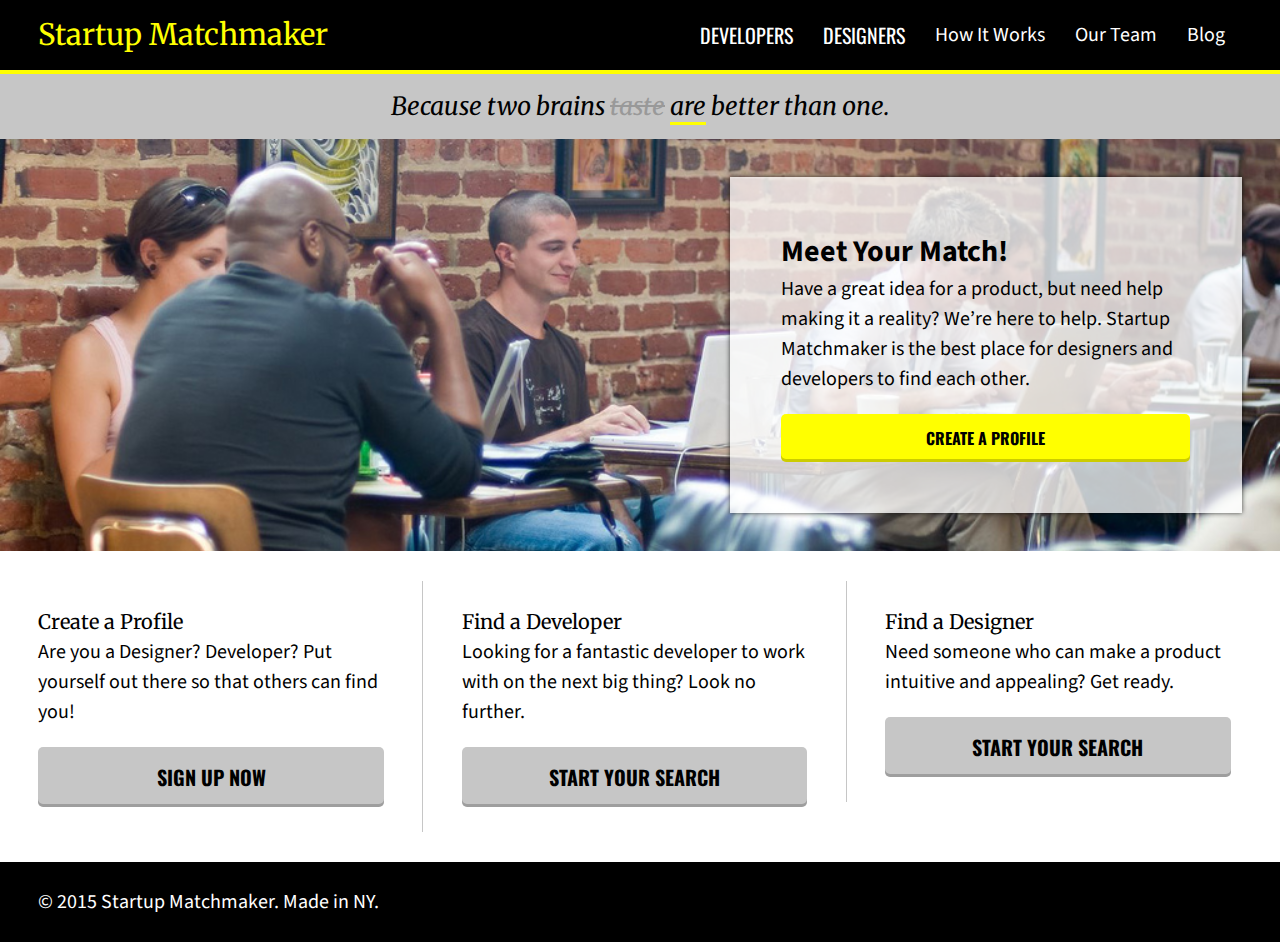
<file: index.html>
<!doctype html>
<html lang="en-us">
<head>
    <meta charset="utf-8">
    <title>Startup Matchmaker</title>
    <link rel="stylesheet" href="css/reset.css">
    <link rel="stylesheet" href="css/main.css">
    <link href='http://fonts.googleapis.com/css?family=Source+Sans+Pro:400,700,400italic,700italic' rel='stylesheet' type='text/css'>
    <link href='http://fonts.googleapis.com/css?family=Oswald:700' rel='stylesheet' type='text/css'>
    <link href='http://fonts.googleapis.com/css?family=Merriweather:700,700italic' rel='stylesheet' type='text/css'>

</head>

<body>
        <div class="header cf">
            <h1><a href="index.html">Startup Matchmaker</a></h1>
            <nav>
                <ul>
                    <li class="nav_team"><a href="developers.html">Developers</a></li>
                    <li class="nav_team"><a href="designers.html">Designers</a></li>
                    <li class ="nav_links"><a href="#">How It Works</a></li>
                    <li class ="nav_links"><a href="#">Our Team</a></li>
                    <li class ="nav_links"><a href="#">Blog</a></li>
                </ul>
            </nav>
        </div>

        <div class="tagline">
            <p>Because two brains <del>taste</del> <ins>are</ins> better than one.</p>
        </div>

        <div class="feature center_cropped cf" style="background-image: url('images/coworking.jpg');">
            <div class="blurb">
                <div class="blurb_wrap">
                    <h2>Meet Your Match!</h2>
                    <p>Have a great idea for a product, but need help making it a reality? We’re here to help. Startup Matchmaker is the best place for designers and developers to find each other.</p>
                    <a class="button primary" href="#">Create a profile</a>
                </div>
            </div>
        </div>            

        <div class="sections">

            <div class="sub_section">
                <h3>Create a Profile</h3>
                <p>Are you a Designer? Developer? Put yourself out there so that others can find you!<p>
                <a class="button secondary" href="#">Sign Up Now</a>
            </div>

            <div class="sub_section">
                <h3>Find a Developer</h3>
                <p>Looking for a fantastic developer to work with on the next big thing? Look no further.<p>
                <a class="button secondary" href="#">Start Your Search</a>
            </div>

            <div class="sub_section">
                <h3>Find a Designer</h3>
                <p>Need someone who can make a product intuitive and appealing? Get ready.<p>
                <a class="button secondary" href="#">Start your search</a>
            </div>    

        </div>

        <div class="footer cf">
            <p>&copy; 2015 Startup Matchmaker. Made in NY.</p>
        </div>    

</body>
</file>
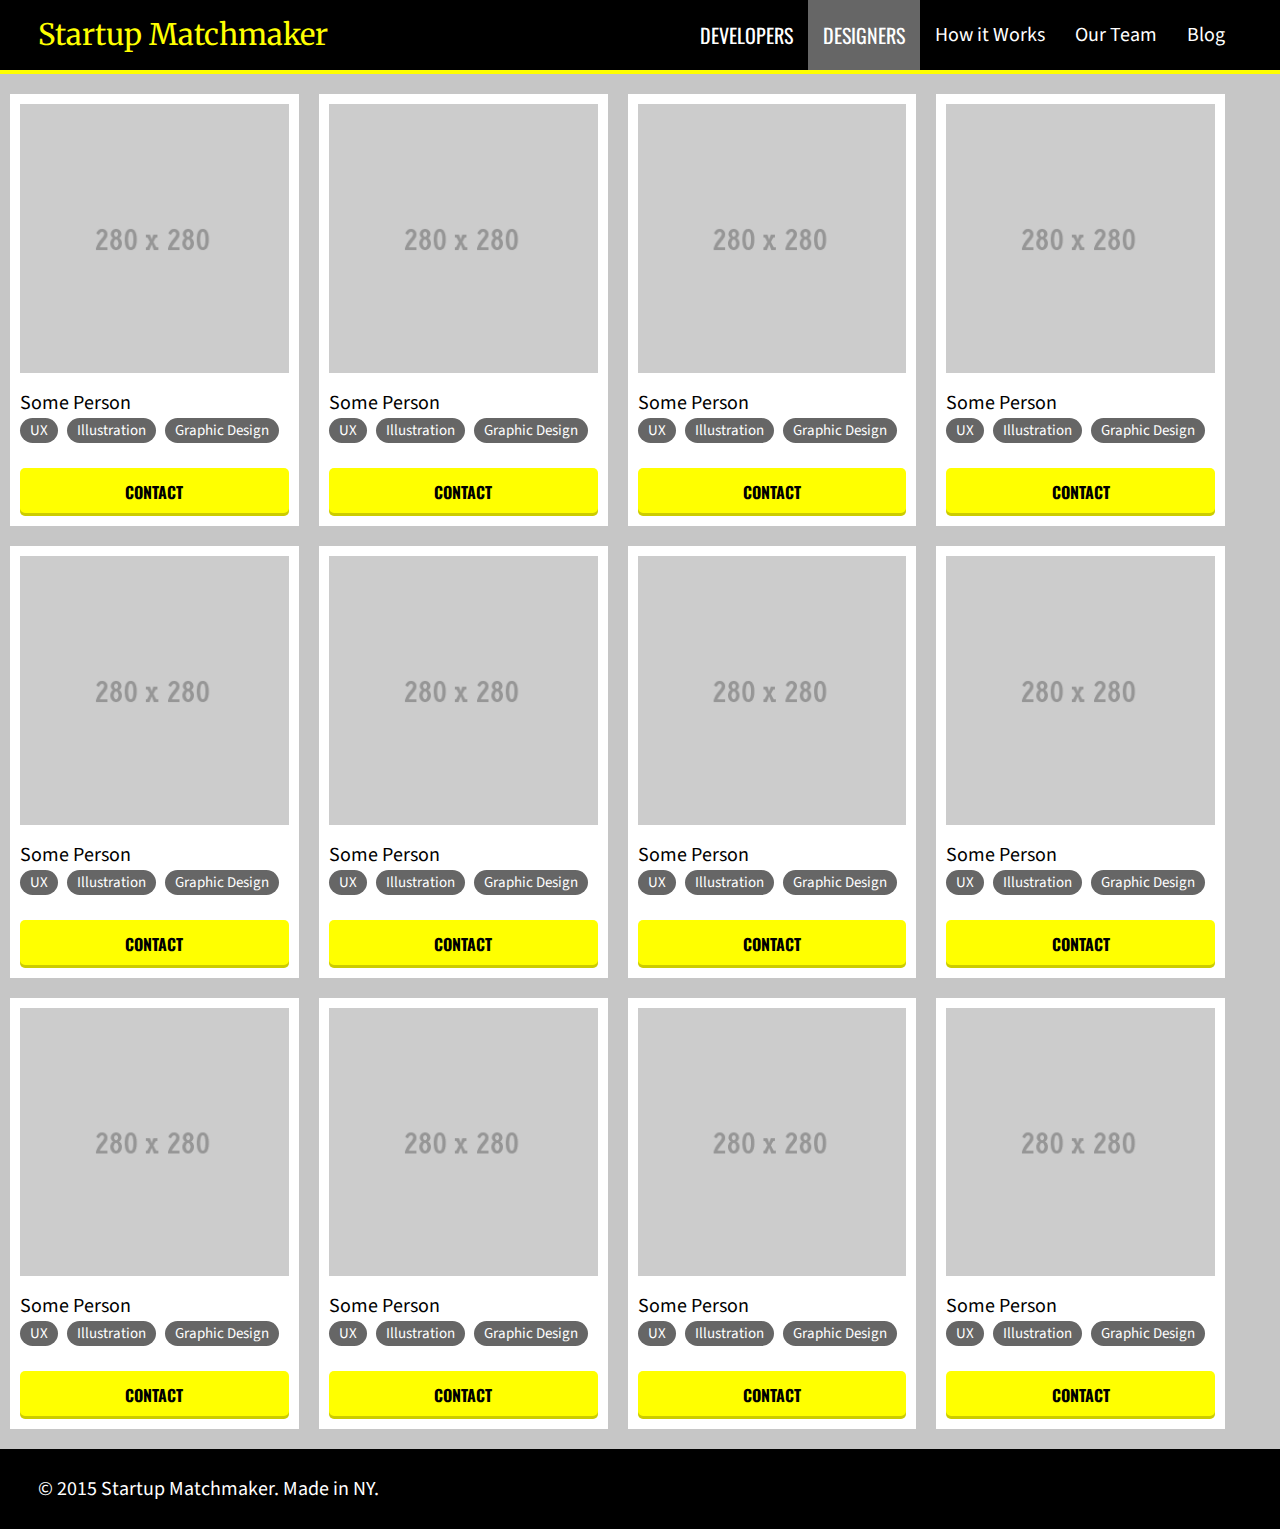
<file: designers.html>
<html lang="en-us">
<head>
    <meta charset="utf-8">
    <title>Find Designers on Startup Matchmaker</title>
    <link rel="stylesheet" href="css/reset.css">
    <link rel="stylesheet" href="css/main.css">
    <link href='http://fonts.googleapis.com/css?family=Source+Sans+Pro:400,700,400italic,700italic' rel='stylesheet' type='text/css'>
    <link href='http://fonts.googleapis.com/css?family=Oswald:700' rel='stylesheet' type='text/css'>
    <link href='http://fonts.googleapis.com/css?family=Merriweather:700,700italic' rel='stylesheet' type='text/css'>

</head>

<body>
<div class="header cf">
    <h1><a href="index.html">Startup Matchmaker</a></h1>
    <nav>
        <ul>
            <li class="nav_team"><a href="developers.html">Developers</a></li>
            <li class="nav_team current_link"><a href="designers.html">Designers</a></li>
            <li class ="nav_links"><a href="#">How it Works</a></li>
            <li class ="nav_links"><a href="#">Our Team</a></li>
            <li class ="nav_links"><a href="#">Blog</a></li>
        </ul>
    </nav>
</div>

<div class="profiles cf">

    <div class="cards_wrapper">

        <div class="profile_card">
            <img class="profile_pic" src="images/placeholder.gif">
            <h4>Some Person</h4>
            <p class="skill">UX</p>
            <p class="skill">Illustration</p>
            <p class="skill">Graphic Design</p>
            <a class="button primary" href="#">Contact</a>
        </div>

        <div class="profile_card">
            <img class="profile_pic" src="images/placeholder.gif">
            <h4>Some Person</h4>
            <p class="skill">UX</p>
            <p class="skill">Illustration</p>
            <p class="skill">Graphic Design</p>
            <a class="button primary" href="#">Contact</a>
        </div>

        <div class="profile_card">
            <img class="profile_pic" src="images/placeholder.gif">
            <h4>Some Person</h4>
            <p class="skill">UX</p>
            <p class="skill">Illustration</p>
            <p class="skill">Graphic Design</p>
            <a class="button primary" href="#">Contact</a>
        </div>    
            
        <div class="profile_card">
            <img class="profile_pic" src="images/placeholder.gif">
            <h4>Some Person</h4>
            <p class="skill">UX</p>
            <p class="skill">Illustration</p>
            <p class="skill">Graphic Design</p>
            <a class="button primary" href="#">Contact</a>
        </div>      
            
        <div class="profile_card">
            <img class="profile_pic" src="images/placeholder.gif">
            <h4>Some Person</h4>
            <p class="skill">UX</p>
            <p class="skill">Illustration</p>
            <p class="skill">Graphic Design</p>
            <a class="button primary" href="#">Contact</a>
        </div>        
            
        <div class="profile_card">
            <img class="profile_pic" src="images/placeholder.gif">
            <h4>Some Person</h4>
            <p class="skill">UX</p>
            <p class="skill">Illustration</p>
            <p class="skill">Graphic Design</p>
            <a class="button primary" href="#">Contact</a>
        </div>    
            
        <div class="profile_card">
            <img class="profile_pic" src="images/placeholder.gif">
            <h4>Some Person</h4>
            <p class="skill">UX</p>
            <p class="skill">Illustration</p>
            <p class="skill">Graphic Design</p>
            <a class="button primary" href="#">Contact</a>
        </div>    
            
        <div class="profile_card">
            <img class="profile_pic" src="images/placeholder.gif">
            <h4>Some Person</h4>
            <p class="skill">UX</p>
            <p class="skill">Illustration</p>
            <p class="skill">Graphic Design</p>
            <a class="button primary" href="#">Contact</a>
        </div>    
            
        <div class="profile_card">
            <img class="profile_pic" src="images/placeholder.gif">
            <h4>Some Person</h4>
            <p class="skill">UX</p>
            <p class="skill">Illustration</p>
            <p class="skill">Graphic Design</p>
            <a class="button primary" href="#">Contact</a>
        </div>                                                                  
        <div class="profile_card">
            <img class="profile_pic" src="images/placeholder.gif">
            <h4>Some Person</h4>
            <p class="skill">UX</p>
            <p class="skill">Illustration</p>
            <p class="skill">Graphic Design</p>
            <a class="button primary" href="#">Contact</a>
        </div>    
            
        <div class="profile_card">
            <img class="profile_pic" src="images/placeholder.gif">
            <h4>Some Person</h4>
            <p class="skill">UX</p>
            <p class="skill">Illustration</p>
            <p class="skill">Graphic Design</p>
            <a class="button primary" href="#">Contact</a>
        </div>    
            
        <div class="profile_card">
            <img class="profile_pic" src="images/placeholder.gif">
            <h4>Some Person</h4>
            <p class="skill">UX</p>
            <p class="skill">Illustration</p>
            <p class="skill">Graphic Design</p>
            <a class="button primary" href="#">Contact</a>
        </div>    

    </div>

</div>

    <div class="footer cf">
        <p>&copy; 2015 Startup Matchmaker. Made in NY.</p>
    </div>    

</body>
</file>
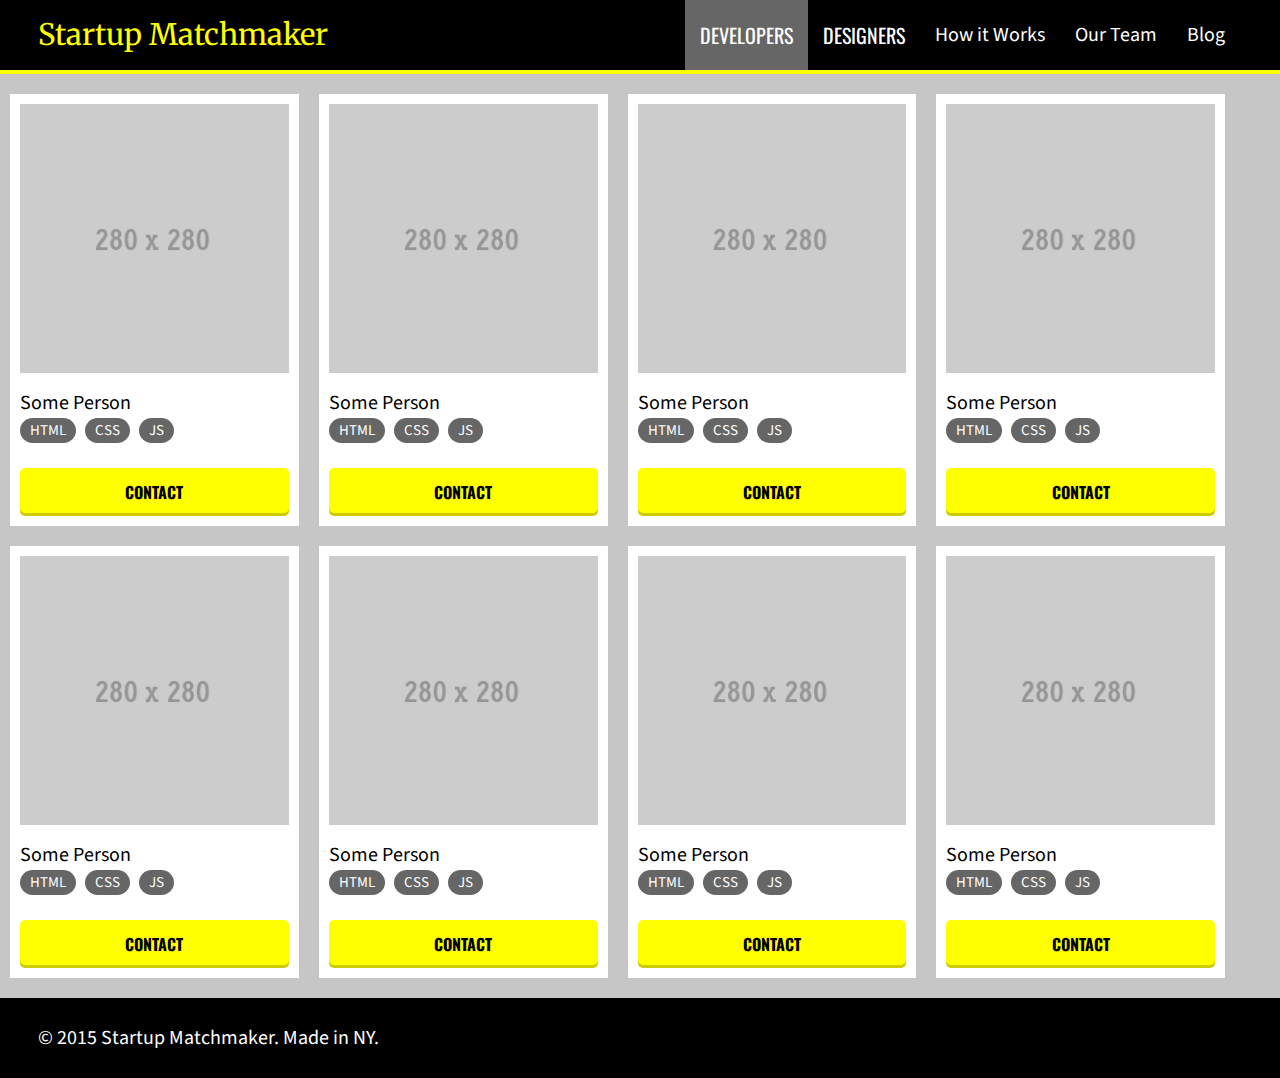
<file: developers.html>
<html lang="en-us">
<head>
    <meta charset="utf-8">
    <title>Find Developers on Startup Matchmaker</title>
    <link rel="stylesheet" href="css/reset.css">
    <link rel="stylesheet" href="css/main.css">
    <link href='http://fonts.googleapis.com/css?family=Source+Sans+Pro:400,700,400italic,700italic' rel='stylesheet' type='text/css'>
    <link href='http://fonts.googleapis.com/css?family=Oswald:700' rel='stylesheet' type='text/css'>
    <link href='http://fonts.googleapis.com/css?family=Merriweather:700,700italic' rel='stylesheet' type='text/css'>

</head>

<body>
    <div class="header cf">
        <h1><a href="index.html">Startup Matchmaker</a></h1>
        <nav>
            <ul>
                <li class="nav_team current_link"><a href="developers.html">Developers</a></li>
                <li class="nav_team"><a href="designers.html">Designers</a></li>
                <li class ="nav_links"><a href="#">How it Works</a></li>
                <li class ="nav_links"><a href="#">Our Team</a></li>
                 <li class ="nav_links"><a href="#">Blog</a></li>
            </ul>
        </nav>
    </div>

    <div class="profiles cf">

        <div class="cards_wrapper">

            <div class="profile_card">
                <img class="profile_pic" src="images/placeholder.gif">
                <h4>Some Person</h4>
                <p class="skill">HTML</p>
                <p class="skill">CSS</p>
                <p class="skill">JS</p>
                <a class="button primary" href="#">Contact</a>
            </div>

            <div class="profile_card">
                <img class="profile_pic" src="images/placeholder.gif">
                <h4>Some Person</h4>
                <p class="skill">HTML</p>
                <p class="skill">CSS</p>
                <p class="skill">JS</p>
                <a class="button primary" href="#">Contact</a>
            </div>

            <div class="profile_card">
                <img class="profile_pic" src="images/placeholder.gif">
                <h4>Some Person</h4>
                <p class="skill">HTML</p>
                <p class="skill">CSS</p>
                <p class="skill">JS</p>
                <a class="button primary" href="#">Contact</a>
            </div>

            <div class="profile_card">
                <img class="profile_pic" src="images/placeholder.gif">
                <h4>Some Person</h4>
                <p class="skill">HTML</p>
                <p class="skill">CSS</p>
                <p class="skill">JS</p>
                <a class="button primary" href="#">Contact</a>
            </div>  

            <div class="profile_card">
                <img class="profile_pic" src="images/placeholder.gif">
                <h4>Some Person</h4>
                <p class="skill">HTML</p>
                <p class="skill">CSS</p>
                <p class="skill">JS</p>
                <a class="button primary" href="#">Contact</a>
            </div>

            <div class="profile_card">
                <img class="profile_pic" src="images/placeholder.gif">
                <h4>Some Person</h4>
                <p class="skill">HTML</p>
                <p class="skill">CSS</p>
                <p class="skill">JS</p>
                <a class="button primary" href="#">Contact</a>
            </div>

            <div class="profile_card">
                <img class="profile_pic" src="images/placeholder.gif">
                <h4>Some Person</h4>
                <p class="skill">HTML</p>
                <p class="skill">CSS</p>
                <p class="skill">JS</p>
                <a class="button primary" href="#">Contact</a>
            </div>

            <div class="profile_card">
                <img class="profile_pic" src="images/placeholder.gif">
                <h4>Some Person</h4>
                <p class="skill">HTML</p>
                <p class="skill">CSS</p>
                <p class="skill">JS</p>
                <a class="button primary" href="#">Contact</a>
            </div>
        </div>
    </div>

    <div class="footer cf">
        <p>&copy; 2015 Startup Matchmaker. Made in NY.</p>
    </div>

</body>
</file>
<file: css/main.css>
/*
font-family: 'Oswald', sans-serif;
font-family: 'Merriweather', serif;
font-family: 'Source Sans Pro', sans-serif;
*/

a {
    text-decoration: none;
    color: inherit;
}


.header {
    background: black;
    border-bottom: 4px solid yellow;
}

.header h1 {
    color: yellow;
    font-family: 'Merriweather', serif;
    font-size: 1.85em;
    padding: 20px 3%;
    float: left;
}

.header nav {
    float: right;
    padding-right: 40px;
}

.header nav li {
    color: white;
    font-size: 20px;
    float: left;
}

.header nav li a {
    padding: 25px 15px;
    display: block;
}

.header nav li a:hover {
    color: yellow;
}

.current_link {
    background: rgb(102, 102, 102);
    display: block;
}

.nav_team {
    text-transform: uppercase;
    font-family: 'Oswald', sans-serif;

}

.nav_links {
    font-family: 'Source Sans Pro', sans-serif;
}

.tagline {
    background: rgb(198, 198, 198);
    font-family: 'Merriweather', serif;
    color: black;
    font-size: 25px;
    padding: 20px 0;
    text-align: center;
    font-style: italic;
}

del {
    color: rgb(153, 153, 153);
    text-decoration: line-through;
}

ins {
    border-bottom: 3px solid yellow;
    text-decoration: none;
}


.center_cropped {
    background-position: center center;
    background-repeat: no-repeat;
    background-size: cover;
}

.blurb {
    float: right;
    background: rgba(255, 255, 255, 0.75);
    box-shadow: rgba(0, 0, 0, 0.75) 0px 0px 5px 0px;
    width: 40%;
    margin: 3%;
    line-height: 1.5;
}

.blurb_wrap {
    padding: 10%;
}

.blurb h2 {
    font-family: 'Source Sans Pro', sans-serif;
    font-size: 30px;
    font-weight: bold;
}

.blurb p {
    font-family: 'Source Sans Pro', sans-serif;
    font-size: 20px;
}

.button {
    text-transform: uppercase;
    font-family: 'Oswald', sans-serif;
    display: block;
    overflow: hidden;
    font-weight: bold;
    text-align: center;
    border-radius: 5px;
    box-shadow: rgba(0, 0, 0, 0.2) 0px -3px 0px 0px inset;
    line-height: 3;
    margin-top: 20px;
}

.primary {
    background: yellow;
}

.secondary {
    background: rgb(198, 198, 198);
}

.sections {
    color: black;
    width: 100%;
}

.sub_section {
    width: 27%;
    float: left;
    border-left: 1px solid rgb(198, 198, 198);
    line-height: 1.5;
    padding: 2% 3%;
    margin: 30px 0;
}


.sub_section h3 {
    font-family: 'Merriweather', serif;
    font-size: 20px;
}

.sub_section p {
    font-family: 'Source Sans Pro', sans-serif;
    font-size: 20px;
}

.sub_section:first-of-type {
    border: none;
}

.footer {
    background: black;
    color: white;
    font-family: 'Source Sans Pro', sans-serif;
    font-size: 20px;
    padding: 30px 0;
    display: inline-block;
    width: 100%;
}

.footer p {
    margin-left: 3%;
}

.cf:before,
.cf:after {
    content: " ";
    display: table;
}

.cf:after {
    clear: both;
}

.cf {
    *zoom: 1;
}

.profiles {
    background: rgb(198, 198, 198);
    padding: 10px 0;
    display: block;
}

.cards_wrapper {
    margin: 0 auto 0 auto;
    max-width: 1335px;
}

.profile_card {
    width: 21%;
    background: white;
    float: left;
    padding: 10px;
    margin: 10px;

}

.profile_card h4 {
    font-family: 'Source Sans Pro', sans-serif;
    font-size: 20px;
    color: black;
    display: block;
    margin: 20px 0 5px 0;
}

.skill {
    font-family: 'Source Sans Pro', sans-serif;
    font-size: 15px;
    background: rgb(102, 102, 102);
    border-radius: 15px;
    text-align: center;
    color: white;
    display: inline-block;
    padding: 5px 10px;
    margin: 0px 5px 5px 0;
    white-space: nowrap;
}

.profile_pic {
    width: 100%;
}
</file>
